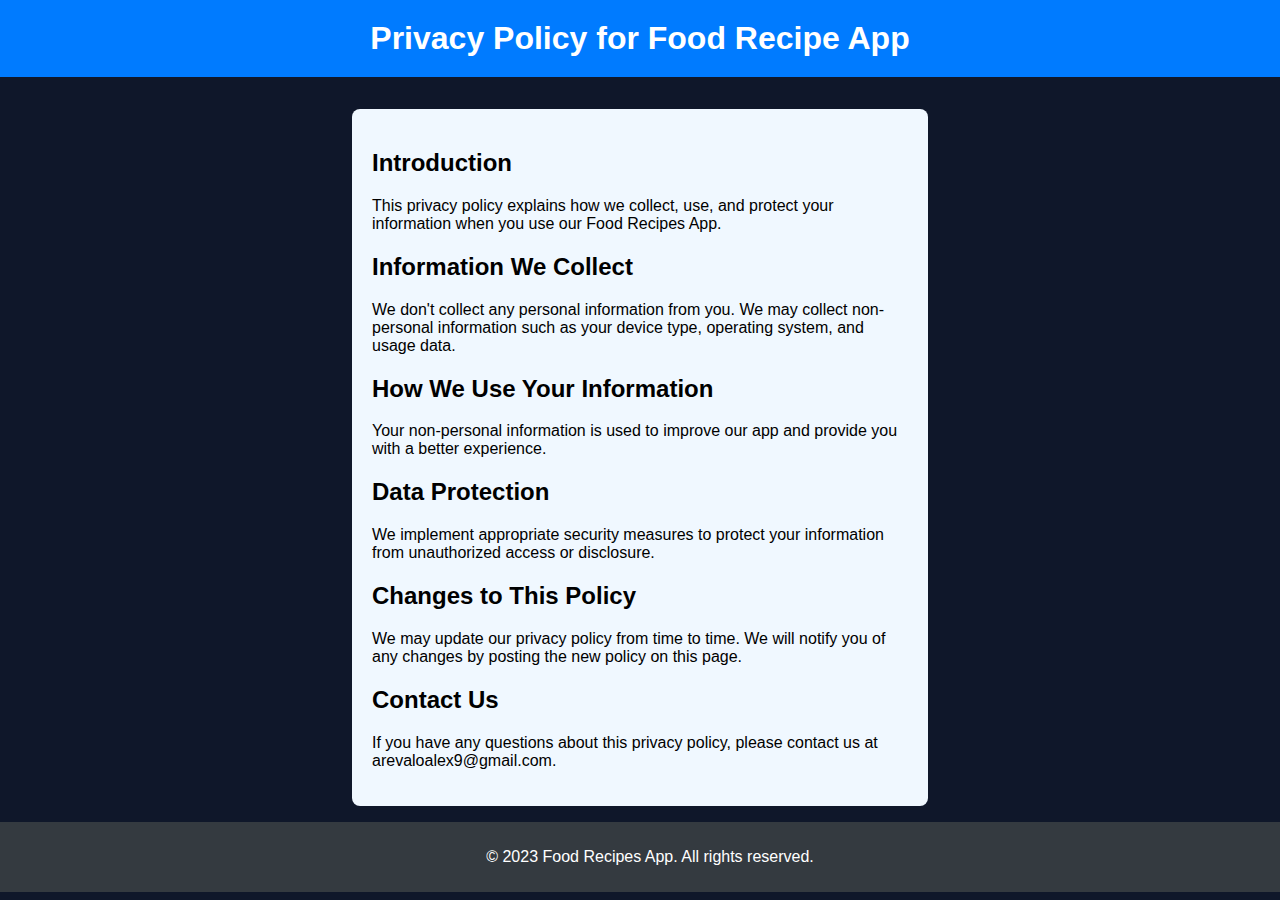
<file: policy.html>
<!DOCTYPE html>
<html lang="en">
  <head>
    <meta charset="UTF-8" />
    <meta name="viewport" content="width=device-width, initial-scale=1.0" />
    <title>Privacy Policy</title>
    <link rel="stylesheet" href="./styles.css" />
    <link rel="icon" href="./favicon.ico" type="image/x-icon" />
  </head>
  <body>
    <header>
      <h1>Privacy Policy for Food Recipe App</h1>
    </header>
    <main>
      <div class="container">
        <section>
          <h2>Introduction</h2>
          <p>
            This privacy policy explains how we collect, use, and protect your
            information when you use our Food Recipes App.
          </p>
        </section>
        <section>
          <h2>Information We Collect</h2>
          <p>
            We don't collect any personal information from you. We may collect
            non-personal information such as your device type, operating system,
            and usage data.
          </p>
        </section>
        <section>
          <h2>How We Use Your Information</h2>
          <p>
            Your non-personal information is used to improve our app and provide
            you with a better experience.
          </p>
        </section>
        <section>
          <h2>Data Protection</h2>
          <p>
            We implement appropriate security measures to protect your
            information from unauthorized access or disclosure.
          </p>
        </section>
        <section>
          <h2>Changes to This Policy</h2>
          <p>
            We may update our privacy policy from time to time. We will notify
            you of any changes by posting the new policy on this page.
          </p>
        </section>
        <section>
          <h2>Contact Us</h2>
          <p>
            If you have any questions about this privacy policy, please contact
            us at arevaloalex9@gmail.com.
          </p>
        </section>
      </div>
    </main>
    <footer>
      <p>&copy; 2023 Food Recipes App. All rights reserved.</p>
    </footer>
  </body>
</html>
</file>
<file: styles.css>
body {
  font-family: 'Arial', sans-serif;
  margin: 0;
  padding: 0;
  background-color: #0f172a;
}

header {
  background-color: #007bff;
  color: white;
  padding: 20px;
  text-align: center;
}

main {
  padding: 1rem;
  max-width: 36rem;
  margin-top: 1rem;
  margin-left: auto;
  margin-right: auto;
}

.container {
  background-color: aliceblue;
  border-radius: 0.5rem;
}

h1 {
  margin: 0;
}

nav {
  margin: 20px 0;
}

nav a {
  color: white;
  text-decoration: none;
  margin: 0 15px;
}

nav a:hover {
  text-decoration: underline;
}

.container {
  max-width: 800px;
  margin: auto;
  padding: 20px;
}

footer {
  text-align: center;
  padding: 10px;
  background-color: #343a40;
  color: white;
  position: relative;
  bottom: 0;
  width: 100%;
}

a {
  color: #007bff;
}

button#download-now {
  background-color: #0f172a;
  color: white;
  border: none;
  padding: 10px 20px;
  font-size: 16px;
  border-radius: 5px;
  cursor: pointer;
  display: inline-flex;
  align-items: center;
  white-space: nowrap;
  width: 190px;
}

button#download-now svg {
  margin-right: 10px;
}

button#download-now:hover {
  background-color: #007bff;
}
</file>
